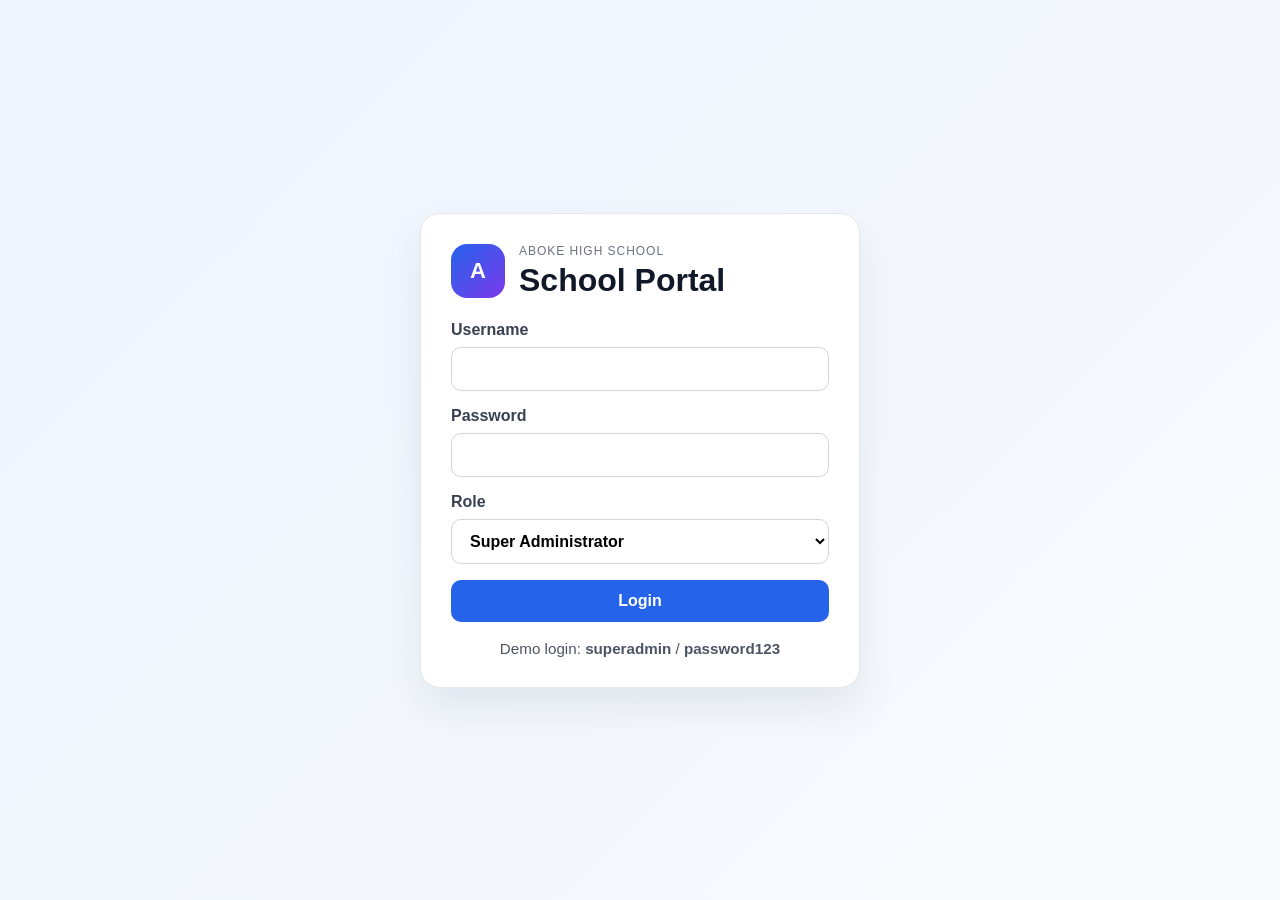
<file: index.html>
<!DOCTYPE html>
<html lang="en">
<head>
  <meta charset="UTF-8">
  <meta name="viewport" content="width=device-width, initial-scale=1.0">
  <title>Aboke High School</title>
  <meta http-equiv="refresh" content="0; url=login.html">
</head>
<body>
  Redirecting...
</body>
</html>
</file>
<file: assets/css/style.css>
* {
    box-sizing: border-box;
}

body {
    margin: 0;
    font-family: Arial, sans-serif;
    background: #f3f6fb;
    color: #111827;
}

a {
    text-decoration: none;
}

button, input, select {
    font: inherit;
}

.login-page {
    min-height: 100vh;
    display: grid;
    place-items: center;
    background: linear-gradient(135deg, #eef5ff, #f8fafc);
    padding: 24px;
}

.login-card {
    background: #fff;
    border-radius: 20px;
    width: min(100%, 440px);
    padding: 30px;
    box-shadow: 0 20px 40px rgba(15, 23, 42, 0.08);
    border: 1px solid #e5e7eb;
}

.brand-row {
    display: flex;
    align-items: center;
    gap: 14px;
    margin-bottom: 22px;
}

.brand-mark {
    width: 54px;
    height: 54px;
    display: grid;
    place-items: center;
    background: linear-gradient(135deg, #2563eb, #7c3aed);
    color: #fff;
    border-radius: 16px;
    font-weight: bold;
    font-size: 22px;
}

.eyebrow {
    font-size: 12px;
    text-transform: uppercase;
    letter-spacing: 0.08em;
    color: #6b7280;
    margin-bottom: 4px;
}

h1 {
    margin: 0;
    font-size: 2rem;
}

.login-form {
    display: grid;
    gap: 16px;
}

label {
    display: grid;
    gap: 8px;
    font-weight: 600;
    color: #374151;
}

input, select {
    width: 100%;
    padding: 12px 14px;
    border: 1px solid #d1d5db;
    border-radius: 10px;
    background: #fff;
}

.btn {
    border: none;
    border-radius: 10px;
    padding: 12px 16px;
    cursor: pointer;
    font-weight: 700;
}

.btn-primary {
    background: #2563eb;
    color: white;
    width: 100%;
}

.btn-secondary {
    background: #e5e7eb;
    color: #111827;
}

.btn-light {
    background: #f8fafc;
    color: #111827;
    width: 100%;
}

.alert {
    padding: 12px 14px;
    border-radius: 10px;
    margin-bottom: 16px;
}

.alert.error {
    background: #fee2e2;
    color: #991b1b;
    border: 1px solid #fecaca;
}

.demo-box {
    margin-top: 18px;
    text-align: center;
    color: #4b5563;
    font-size: 0.95rem;
}

.app-shell {
    display: flex;
    min-height: 100vh;
}

.sidebar {
    width: 260px;
    background: linear-gradient(180deg, #0f172a, #1f2937);
    color: #fff;
    padding: 24px 18px;
    display: flex;
    flex-direction: column;
}

.brand {
    display: flex;
    align-items: center;
    gap: 12px;
    margin-bottom: 26px;
}

.brand-name {
    font-weight: 700;
}

.sidebar small {
    color: #cbd5e1;
}

.menu {
    display: grid;
    gap: 8px;
}

.nav-item {
    display: block;
    color: #e5e7eb;
    padding: 12px 14px;
    border-radius: 10px;
    background: rgba(255,255,255,0.02);
}

.nav-item:hover, .nav-item.active {
    background: rgba(255,255,255,0.08);
}

.sidebar-footer {
    margin-top: auto;
}

.main-content {
    flex: 1;
    padding: 30px;
}

.topbar {
    display: flex;
    justify-content: space-between;
    align-items: center;
    margin-bottom: 24px;
}

.topbar h2 {
    margin: 0 0 6px;
    font-size: 2rem;
}

.topbar p {
    margin: 0;
    color: #6b7280;
}

.topbar-actions {
    display: flex;
    gap: 10px;
}

.stats-grid {
    display: grid;
    grid-template-columns: repeat(auto-fit, minmax(180px, 1fr));
    gap: 18px;
    margin-bottom: 24px;
}

.stat-card {
    background: white;
    border: 1px solid #e5e7eb;
    border-radius: 16px;
    padding: 18px;
    box-shadow: 0 12px 24px rgba(15, 23, 42, 0.04);
}

.stat-card strong {
    display: block;
    font-size: 1.9rem;
    margin-bottom: 6px;
}

.stat-card span {
    color: #6b7280;
}

.content-grid {
    display: grid;
    grid-template-columns: 1.2fr 1fr;
    gap: 24px;
    margin-bottom: 24px;
}

.panel {
    background: #fff;
    border: 1px solid #e5e7eb;
    border-radius: 18px;
    padding: 18px;
    box-shadow: 0 10px 24px rgba(15, 23, 42, 0.04);
    margin-bottom: 24px;
}

.panel-header h3 {
    margin: 0 0 16px;
    font-size: 1.15rem;
}

.permission-list {
    list-style: none;
    padding: 0;
    margin: 0;
    display: grid;
    gap: 10px;
}

.permission-list li {
    background: #f8fafc;
    border: 1px solid #edf2f7;
    border-radius: 10px;
    padding: 12px 14px;
}

.actions {
    display: flex;
    flex-wrap: wrap;
    gap: 10px;
}

.action-btn {
    background: #fff;
    border: 2px solid #d1d5db;
    padding: 10px 12px;
    border-radius: 10px;
    font-weight: 700;
    cursor: pointer;
}

.data-table {
    width: 100%;
    border-collapse: collapse;
}

.data-table th, .data-table td {
    padding: 12px 10px;
    border-bottom: 1px solid #e5e7eb;
    text-align: left;
}

.data-table th {
    background: #f8fafc;
    color: #374151;
}

@media (max-width: 900px) {
    .app-shell {
        display: block;
    }

    .sidebar {
        width: 100%;
    }

    .content-grid {
        grid-template-columns: 1fr;
    }

    .main-content {
        padding: 18px;
    }

    .topbar {
        display: block;
    }

    .topbar-actions {
        margin-top: 12px;
    }
}
</file>
